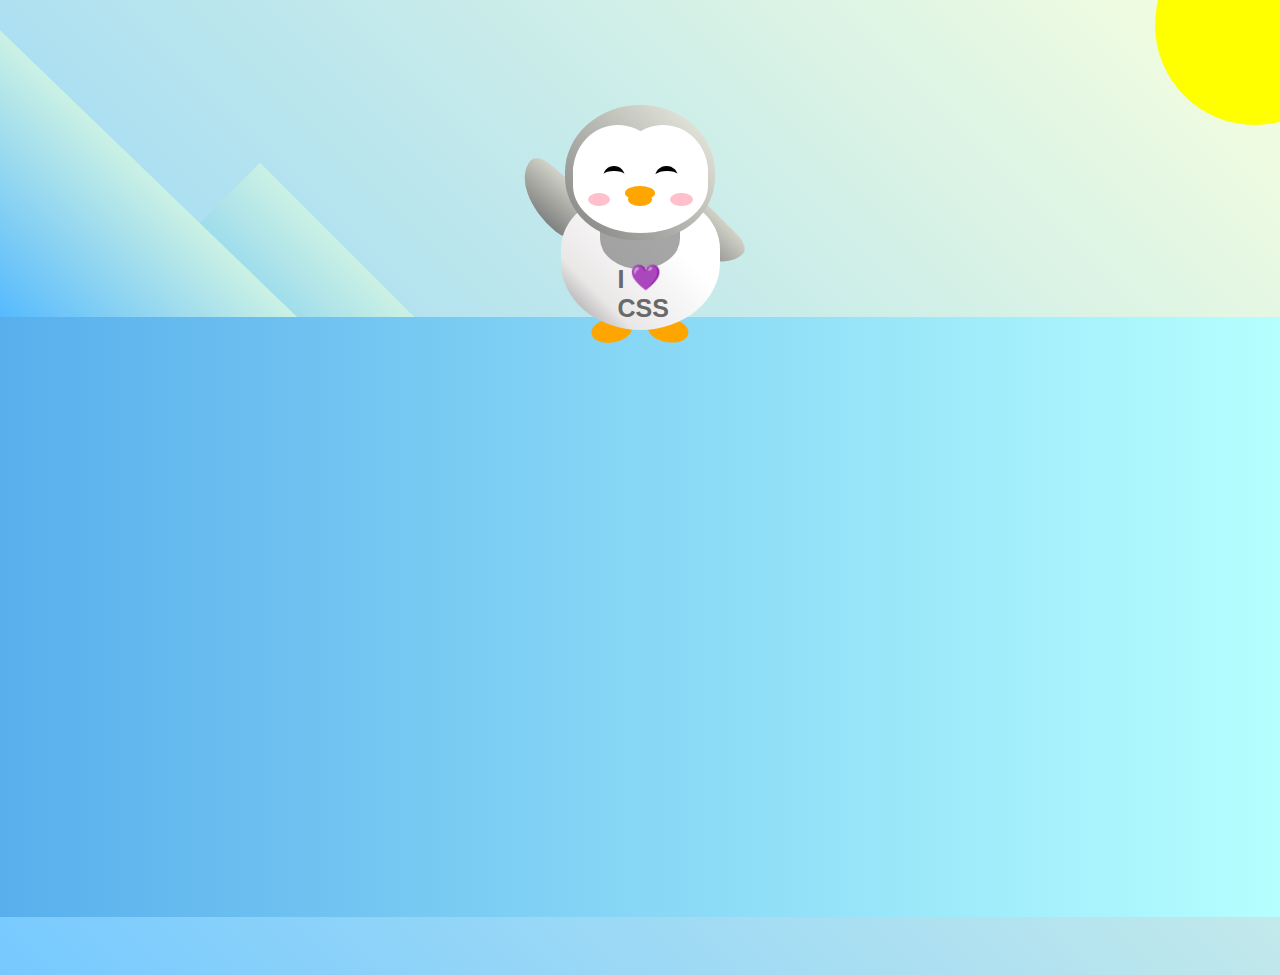
<file: CSS transformation - Penguin/index.html>
<!DOCTYPE html>
<html>
  <head>
    <meta charset="UTF-8" />
    <link rel="stylesheet" href="styles.css" />
    <title>Penguin</title>
    <meta name="viewport" content="width=device-width, initial-scale=1.0" />
  </head>

  <body>
    <div class="left-mountain"></div>
    <div class="back-mountain"></div>
    <div class="sun"></div>
    <div class="penguin">
      <div class="penguin-head">
        <div class="face left"></div>
        <div class="face right"></div>
        <div class="chin"></div>
        <div class="eye left">
          <div class="eye-lid"></div>
        </div>
        <div class="eye right">
          <div class="eye-lid"></div>
        </div>
        <div class="blush left"></div>
        <div class="blush right"></div>
        <div class="beak top"></div>
        <div class="beak bottom"></div>
      </div>
      <div class="shirt">
        <div>💜</div>
        <p>I CSS</p>
      </div> 
      <div class="penguin-body">
        <div class="arm left"></div>
        <div class="arm right"></div>
        <div class="foot left"></div>
        <div class="foot right"></div>
      </div>
    </div>

    <div class="ground"></div>
  </body>
</html>
</file>
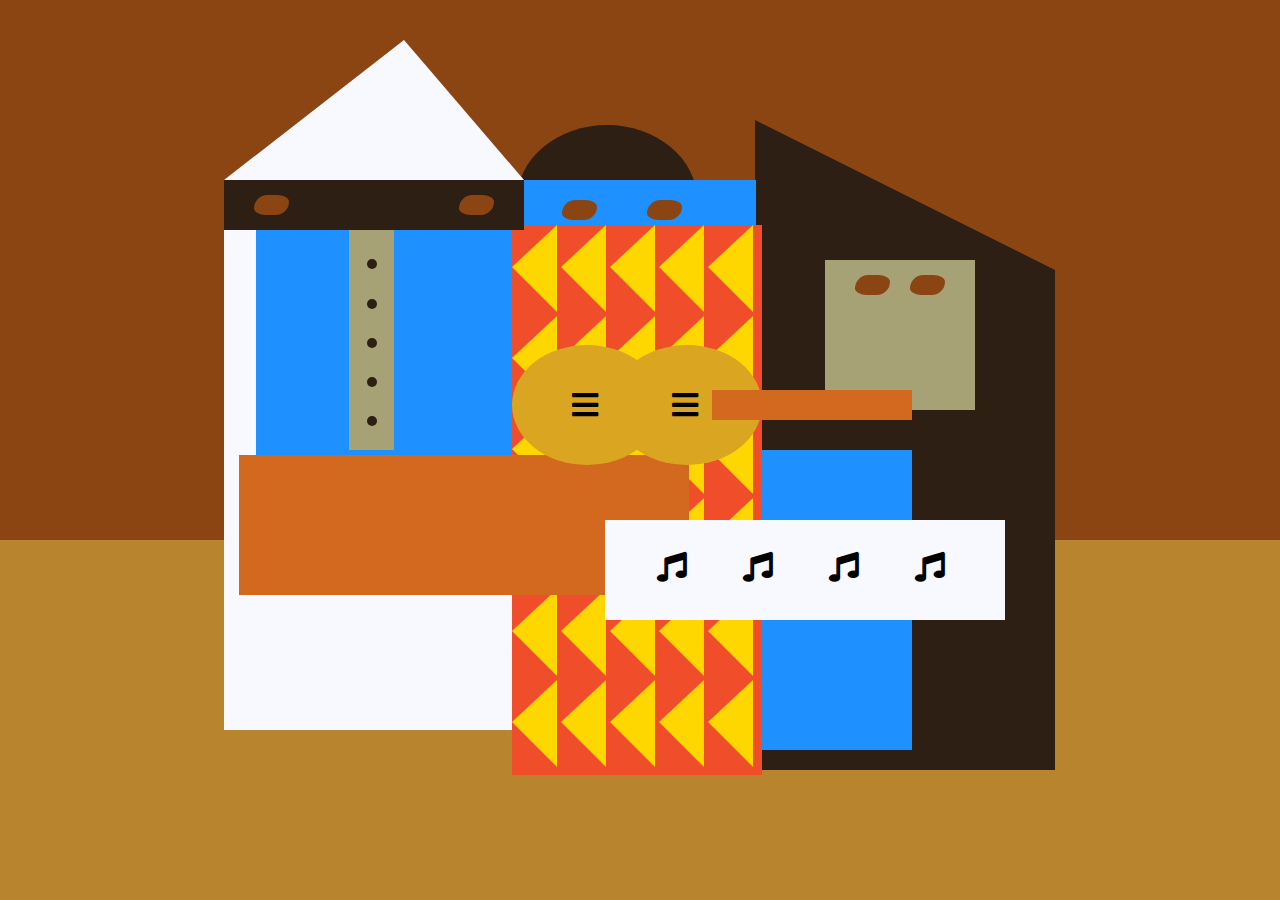
<file: intermediate CSS - Picasso painting/index.html>
<!DOCTYPE html>
<html>
  <head>
    <meta charset="utf-8">
    <title>Picasso Painting</title>
    <link rel="stylesheet" href="./styles.css" />
    <link rel="stylesheet" href="https://use.fontawesome.com/releases/v5.8.2/css/all.css">
  </head>
  <body>
    <div id="back-wall"></div>
        <div class="characters">
          <div id="offwhite-character">
            <div id="white-hat"></div>
            <div id="black-mask">
              <div class="eyes left"></div>
              <div class="eyes right"></div>
            </div>
            <div id="gray-instrument">
              <div class="black-dot"></div>
              <div class="black-dot"></div>
              <div class="black-dot"></div>
              <div class="black-dot"></div>
              <div class="black-dot"></div>
            </div>
            <div id="tan-table"></div>
          </div>
          <div id="black-character">
            <div id="black-hat"></div>
            <div id="gray-mask">
              <div class="eyes left"></div>
              <div class="eyes right"></div>
            </div>
            <div id="white-paper">
              <i class="fas fa-music"></i>
              <i class="fas fa-music"></i>
              <i class="fas fa-music"></i>
              <i class="fas fa-music"></i>
            </div>
          </div>
          <div class="blue" id="blue-left"></div>
          <div class="blue" id="blue-right"></div>
          <div id="orange-character">
            <div id="black-round-hat"></div>
            <div id="eyes-div">
              <div class="eyes left"></div>
              <div class="eyes right"></div>
            </div>
            <div id="triangles">
              <div class="triangle"></div>
              <div class="triangle"></div>
              <div class="triangle"></div>
              <div class="triangle"></div>
              <div class="triangle"></div>
              <div class="triangle"></div>
              <div class="triangle"></div>
              <div class="triangle"></div>
              <div class="triangle"></div>
              <div class="triangle"></div>
              <div class="triangle"></div>
              <div class="triangle"></div>
              <div class="triangle"></div>
              <div class="triangle"></div>
              <div class="triangle"></div>
              <div class="triangle"></div>
              <div class="triangle"></div>
              <div class="triangle"></div>
              <div class="triangle"></div>
              <div class="triangle"></div>
              <div class="triangle"></div>
              <div class="triangle"></div>
              <div class="triangle"></div>
              <div class="triangle"></div>
              <div class="triangle"></div>
              <div class="triangle"></div>
              <div class="triangle"></div>
              <div class="triangle"></div>
              <div class="triangle"></div>
              <div class="triangle"></div>
            </div>
            <div id="guitar">
              <div class="guitar" id="guitar-left">
                <i class="fas fa-bars"></i>
              </div>
              <div class="guitar" id="guitar-right">
                <i class="fas fa-bars"></i>
              </div>
              <div id="guitar-neck"></div>
            </div>
          </div>
        </div>
  </body>
</html>
</file>
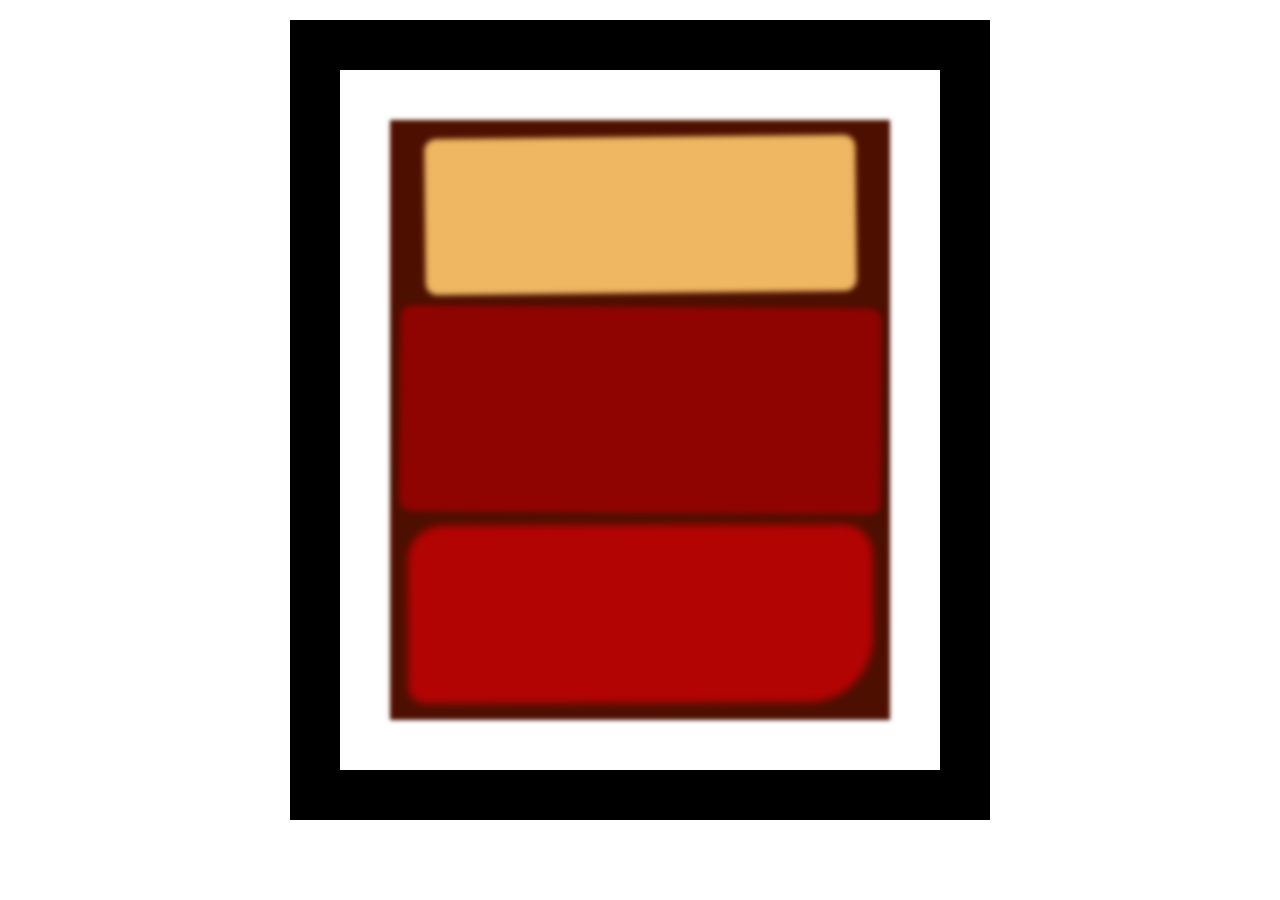
<file: rothko painting/index.html>
<!DOCTYPE html>
<html lang="en">
  <head>
    <meta charset="UTF-8">
    <title>Rothko Painting</title>
    <link href="./styles.css" rel="stylesheet">
  </head>
  <body>
    <div class="frame">
      <div class="canvas">
        <div class="one"></div>
        <div class="two"></div>
        <div class="three"></div>
      </div>
    </div>
  </body>
</html>
</file>
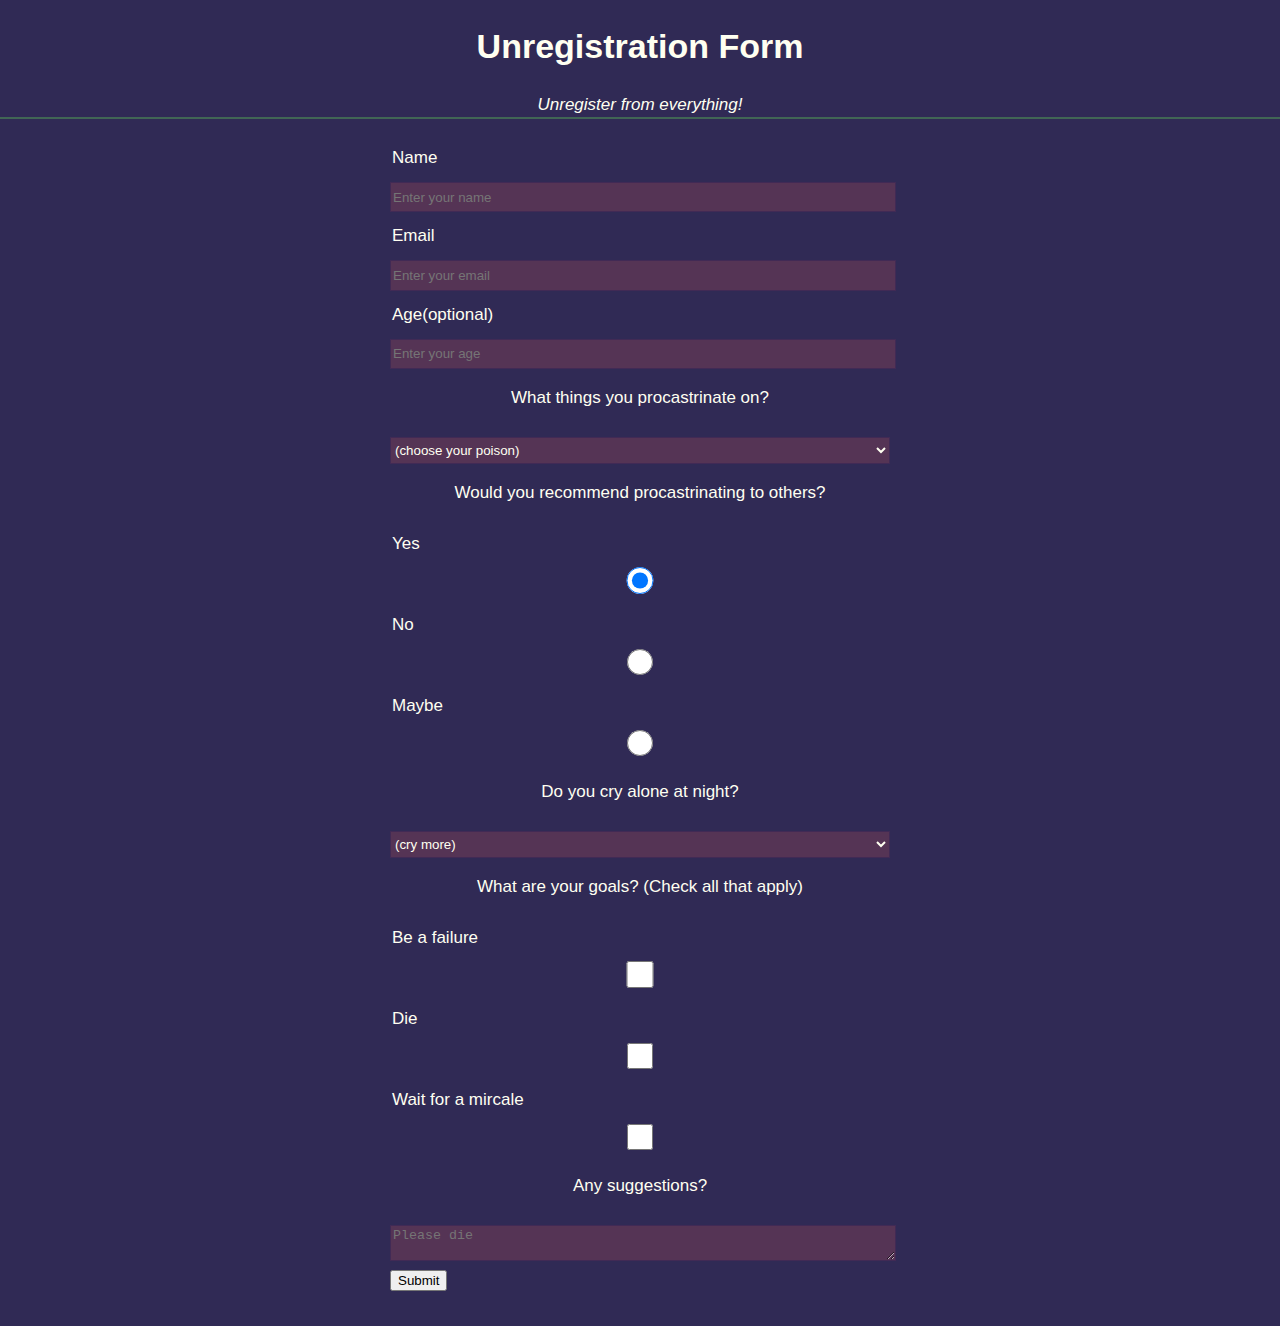
<file: survey form/index.html>
<!DOCTYPE html>
<html>
  <head>
    <title>Survey Form</title>
    <link rel="stylesheet" type="text/css" href="styles.css"/>
  </head>

  <body>
    <div class="container">
      <header class="header">
        <h1 id="title">Unregistration Form</h1>
        <p id="description">Unregister from everything!<p>
      </header>
      <form id="survey-form">
        <div class="form-group">
          <label id="name-label">Name</label><input id="name" type="text" placeholder="Enter your name" required/>
        </div>
        <div class="form-group">
          <label id="email-label">Email</label><input id="email" type="email" placeholder="Enter your email" required/>
        </div>
        <div class="form-group">
          <label id="number-label">Age<span>(optional)</span></label><input id="number" type="number" min="13" max="120" placeholder="Enter your age"/>
        </div>
        <div class="form-group">
          <p>What things you procastrinate on?</p>
          <select id="dropdown">
            <option disabled selected value>(choose your poison)</option>
            <option value="1">Netflix and chill</option>
            <option value="2">Drugs</option>
            <option value="3">Social media junk</option>
          </select>
        </div>

        <div class="form-group">
          <p>Would you recommend procastrinating to others?</p>
          <label>Yes</label><input type="radio" name="user-recommend" class="radio" value="yes" checked/> 
          <label>No</label><input type="radio" name="user-recommend" class="radio" value="no"/>
          <label>Maybe</label><input type="radio" name="user-recommend" class="radio" value="maybe"/> 
        </div>

        <div class="form-group">
          <p>Do you cry alone at night?</p>
          <select id="dropdown">
            <option disabled selected value>(cry more)</option>
            <option value="1">Yes :(</option>
            <option value="2">No :)</option>
          </select>
        </div>

        <div class="form-group">
          <p>What are your goals? <span class="clue">(Check all that apply)</span></p>
          <label>Be a failure</label>
          <input type="checkbox" value="failure" name="goals" class="user-goals"/>
          <label>Die</label>
          <input type="checkbox" value="die" name="goals" class="user-goals"/>
          <label>Wait for a mircale</label>
          <input type="checkbox" value="miracle" name="goals" class="user-goals"/>       
        </div>

        <div class="form-group">
          <p>Any suggestions?</p>
          <textarea id="suggestions" name="suggestions" placeholder="Please die" class ="input-textarea"></textarea>
        </div>

        <div class="form-group">
          <button type="submit" id="submit" class="submit-button">Submit</button>
        </div>
        
        
        
      </form>
    </div>
  </body>
</html>
</file>
<file: CSS transformation - Penguin/styles.css>
:root {
    --penguin-face: white;
    --penguin-picorna: orange;
    --penguin-skin: gray;
  }
  
  body {
    background: linear-gradient(45deg, rgb(118, 201, 255), rgb(247, 255, 222));
    margin: 0;
    padding: 0;
    width: 100%;
    height: 100vh;
    overflow: clip;
  }
  
  .left-mountain {
    width: 300px;
    height: 300px;
    background: linear-gradient(rgb(203, 241, 228), rgb(80, 183, 255));
    position: absolute;
    transform: skew(0deg, 44deg);
    z-index: 2;
    margin-top: 100px;
  }
  
  .back-mountain {
    width: 300px;
    height: 300px;
    background: linear-gradient(rgb(203, 241, 228), rgb(47, 170, 255));
    position: absolute;
    z-index: 1;
    transform: rotate(45deg);
    left: 110px;
    top: 225px;
  }
  
  .sun {
    width: 200px;
    height: 200px;
    background-color: yellow;
    position: absolute;
    border-radius: 50%;
    top: -75px;
    right: -75px;
  }
  
  .penguin {
    width: 300px;
    height: 300px;
    margin: auto;
    margin-top: 75px;
    z-index: 4;
    position: relative;
    transition: transform 1s ease-in-out 0ms;
  }
  
  .penguin * {
    position: absolute;
  }
  
  .penguin:active {
    transform: scale(1.5);
    cursor: not-allowed;
  }
  
  .penguin-head {
    width: 50%;
      height: 45%;
    background: linear-gradient(
      45deg,
          var(--penguin-skin),
          rgb(239, 240, 228)
      );
      border-radius: 70% 70% 65% 65%;
    top: 10%;
    left: 25%;
    z-index: 1;
  }
  
  .face {
    width: 60%;
    height: 70%;
    background-color: var(--penguin-face);
    border-radius: 70% 70% 60% 60%;
    top: 15%;
  }
  
  .face.left {
    left: 5%;
  }
  
  .face.right {
    right: 5%;
  }
  
  .chin {
    width: 90%;
    height: 70%;
    background-color: var(--penguin-face);
    top: 25%;
    left: 5%;
    border-radius: 70% 70% 100% 100%;
  }
  
  .eye {
    width: 15%;
    height: 17%;
    background-color: black;
    top: 45%;
    border-radius: 50%;
  }
  
  .eye.left {
    left: 25%;
  }
  
  .eye.right {
    right: 25%;
  }
  
  .eye-lid {
    width: 150%;
    height: 100%;
    background-color: var(--penguin-face);
    top: 25%;
    left: -23%;
    border-radius: 50%;
  }
  
  .blush {
    width: 15%;
    height: 10%;
    background-color: pink;
    top: 65%;
    border-radius: 50%;
  }
  
  .blush.left {
    left: 15%;
  }
  
  .blush.right {
    right: 15%;
  }
  
  .beak {
    height: 10%;
    background-color: var(--penguin-picorna);
    border-radius: 50%;
  }
  
  .beak.top {
    width: 20%;
      top: 60%;
      left: 40%;
  }
  
  .beak.bottom {
    width: 16%;
    top: 65%;
    left: 42%;
  }
  
  .shirt {
    font: bold 25px Helvetica, sans-serif;
    top: 165px;
    left: 127.5px;
    z-index: 1;
    color: #6a6969;
  }
  
  .shirt div {
    font-weight:  initial;
    top: 22.5px;
    left: 12px;
  }
  
  .penguin-body {
    width: 53%;
    height: 45%;
    background: linear-gradient(
      45deg,
          rgb(134, 133, 133) 0%,
          rgb(234, 231, 231) 25%,
          white 67%
      );
    border-radius: 80% 80% 100% 100%;
    top: 40%;
    left: 23.5%;
  }
  
  .penguin-body::before {
    content: "";
    position: absolute;
    width: 50%;
    height: 45%;
    background-color: var(--penguin-skin);
    top: 10%;
    left: 25%;
    border-radius: 0% 0% 100% 100%;
    opacity: 70%;
  }
  
  .arm {
    width: 30%;
    height: 60%;
    background: linear-gradient(
      90deg,
      var(--penguin-skin),
      rgb(209, 210, 199)
    );
    border-radius: 30% 30% 30% 120%;
    z-index: -1;
  }
  
  .arm.left {
    top: 35%;
    left: 5%;
    transform-origin: top left; 
    transform: rotate(130deg) scaleX(-1);
    animation: 3s linear infinite wave;
  }
  
  .arm.right {
    top: 0%;
    right: -5%;
    transform: rotate(-45deg);
  }
  
  @keyframes wave {
    10% {
      transform: rotate(110deg) scaleX(-1);
    }
    20% {
      transform: rotate(130deg) scaleX(-1);
    }
    30% {
      transform: rotate(110deg) scaleX(-1);
    }
    40% {
      transform: rotate(130deg) scaleX(-1);
    }
  }
  
  .foot {
    width:  15%;
    height: 30%;
    background-color: var(--penguin-picorna);
    top: 85%;
    border-radius: 50%;
    z-index: -1;
  }
  
  .foot.left {
    left: 25%;
    transform: rotate(80deg);
  }
  
  .foot.right {
    right: 25%;
    transform: rotate(-80deg);
  }
  
  .ground {
    width: 100vw;
    height: calc(100vh - 300px);
    background: linear-gradient(90deg, rgb(88, 175, 236), rgb(182, 255, 255));
    z-index: 3;
    position: absolute;
    margin-top: -58px;
</file>
<file: intermediate CSS - Picasso painting/styles.css>
body {
    background-color: rgb(184, 132, 46);
  }
  
  #back-wall {
    background-color: #8B4513;
    width: 100%;
    height: 60%;
    position: absolute;
    top: 0;
    left: 0;
    z-index: -1;
  }
  
  #offwhite-character {
    width: 300px;
    height: 550px;
    background-color: GhostWhite;
    position: absolute;
    top: 20%;
    left: 17.5%;
  }
  
  #white-hat {
    width: 0;
    height: 0;
    border-style: solid;
    border-width: 0 120px 140px 180px;
    border-top-color: transparent;
    border-right-color: transparent;
    border-bottom-color: GhostWhite;
    border-left-color: transparent;
    position: absolute;
    top: -140px;
    left: 0;
  }
  
  #black-mask {
    width: 100%;
    height: 50px;
    background-color: rgb(45, 31, 19);
    position: absolute;
    top: 0;
    left: 0;
    z-index: 1;
  }
  
  #gray-instrument {
    width: 15%;
    height: 40%;
    background-color: rgb(167, 162, 117);
    position: absolute;
    top: 50px;
    left: 125px;
    z-index: 1;
  }
  
  .black-dot {
    width: 10px;
    height: 10px;
    background-color: rgb(45, 31, 19);
    border-radius: 50%;
    display: block;
    margin: auto;
    margin-top: 65%;
  }
  
  #tan-table {
    width: 450px;
    height: 140px;
    background-color: #D2691E;
    position: absolute;
    top: 275px;
    left: 15px;
    z-index: 1;
  }
  
  #black-character {
    width: 300px;
    height: 500px;
    background-color: rgb(45, 31, 19);
    position: absolute;
    top: 30%;
    left: 59%;
  }
  
  #black-hat {
    width: 0;
    height: 0;
    border-style: solid;
    border-width: 150px 0 0 300px;
    border-top-color: transparent;
    border-right-color: transparent;
    border-bottom-color: transparent;
    border-left-color: rgb(45, 31, 19);
    position: absolute;
    top: -150px;
    left: 0;
  }
  
  #gray-mask {
    width: 150px;
    height: 150px;
    background-color: rgb(167, 162, 117);
    position: absolute;
    top: -10px;
    left: 70px;
  }
  
  #white-paper {
    width: 400px;
    height: 100px;
    background-color: GhostWhite;
    position: absolute;
    top: 250px;
    left: -150px;
    z-index: 1;
  }
  
  .fa-music {
    display: inline-block;
    margin-top: 8%;
    margin-left: 13%;
  }
  
  .blue {
    background-color: #1E90FF;
  }
  
  #blue-left {
    width: 500px;
    height: 300px;
    position: absolute;
    top: 20%;
    left: 20%;
  }
  
  #blue-right {
    width: 400px;
    height: 300px;
    position: absolute;
    top: 50%;
    left: 40%;
  }
  
  #orange-character {
    width: 250px;
    height: 550px;
    background-color: rgb(240, 78, 42);
    position: absolute;
    top: 25%;
    left: 40%;
  }
  
  #black-round-hat {
    width: 180px;
    height: 150px;
    background-color: rgb(45, 31, 19);
    border-radius: 50%;
    position: absolute;
    top: -100px;
    left: 5px;
    z-index: -1;
  }
  
  #eyes-div {
    width: 180px;
    height: 50px;
    position: absolute;
    top: -40px;
    left: 20px;
    z-index: 3;
  }
  
  #triangles {
    width: 250px;
    height: 550px;
  }
  
  .triangle {
    width: 0;
    height: 0;
    border-style: solid;
    border-width: 42px 45px 45px 0;
    border-top-color: transparent;
    border-right-color: Gold; /* yellow */
    border-bottom-color: transparent;
    border-left-color: transparent;
    display: inline-block;
  }
  
  #guitar {
    width: 100%;
    height: 100px;
    position: absolute;
    top: 120px;
    left: 0px;
    z-index: 3;
  }
  
  .guitar {
    width: 150px;
    height: 120px;
    background-color: Goldenrod;
    border-radius: 50%;
  }
  
  #guitar-left {
    position: absolute;
    left: 0px;
  }
  
  #guitar-right {
    position: absolute;
    left: 100px;
  }
  
  .fa-bars {
    display: block;
    margin-top: 30%;
    margin-left: 40%;
  }
  
  #guitar-neck {
    width: 200px;
    height: 30px;
    background-color: #D2691E;
    position: absolute;
    top: 45px;
    left: 200px;
    z-index: 3;
  }
  
  .eyes {
    width: 35px;
    height: 20px;
    background-color: #8B4513;
    border-radius: 20px 50%;
  }
  
  .right {
    position: absolute;
    top: 15px;
    right: 30px;
  }
  
  .left {
    position: absolute;
    top: 15px;
    left: 30px;
  }
  
  .fas{
    font-size:30px;
  }
</file>
<file: rothko painting/styles.css>
.canvas {
    width: 500px;
    height: 600px;
    background-color: #4d0f00;
    overflow: hidden;
    filter: blur(2px);
  }
  
  .frame {
    border: 50px solid black;
    width: 500px;
    padding: 50px;
    margin: 20px auto;
  }
  
  .one {
    width: 425px;
    height: 150px;
    background-color: #efb762;
    margin: 20px auto;
    box-shadow: 0 0 3px 3px #efb762;
    border-radius: 9px;
    transform: rotate(-0.6deg);
  }
  
  .two {
    width: 475px;
    height: 200px;
    background-color: #8f0401;
    margin: 0 auto 20px;
    box-shadow: 0 0 3px 3px #8f0401;
    border-radius: 8px 10px;
    transform: rotate(0.4deg);
  }
  
  .one, .two {
    filter: blur(1px);
  }
  
  .three {
    width: 91%;
    height: 28%;
    background-color: #b20403;
    margin: auto;
    filter: blur(2px);
    box-shadow: 0 0 5px 5px #b20403;
    border-radius: 30px 25px 60px 12px;
  transform: rotate(-0.2deg);
  }
</file>
<file: survey form/styles.css>
body{
    font-family: 'Poppins', sans-serif;
    font-size: 17px;
    font-weight: 400;
    line-height: 1.4;
    color: rgb(255, 255, 241);
    background-color:rgb(48, 42, 85);
    height:100%;
    width:100%;
    margin: 0;
  }
  
  label{
    display:block;
    margin:2px;
    padding:10px 0 0 0;
  }
  
  h1,p {
    display:block;
    text-align:center;
  
  }
  #description{
    border-bottom: 2px solid rgb(65, 102, 85);
    font-style:italic;
  }
  
  
  
  form {
    width: 55vw;
      max-width: 500px;
      min-width: 300px;
      margin: 0 auto;
    padding-bottom: 2em;
  }
  
  input,textarea,select{
    background-color:rgb(85, 52, 85);
    border: 1px solid rgb(65, 42, 85);
    color: rgb(255, 255, 241);
    margin:10px 0 0 0;
    width:100%;
    min-height:2em;
  }
</file>
